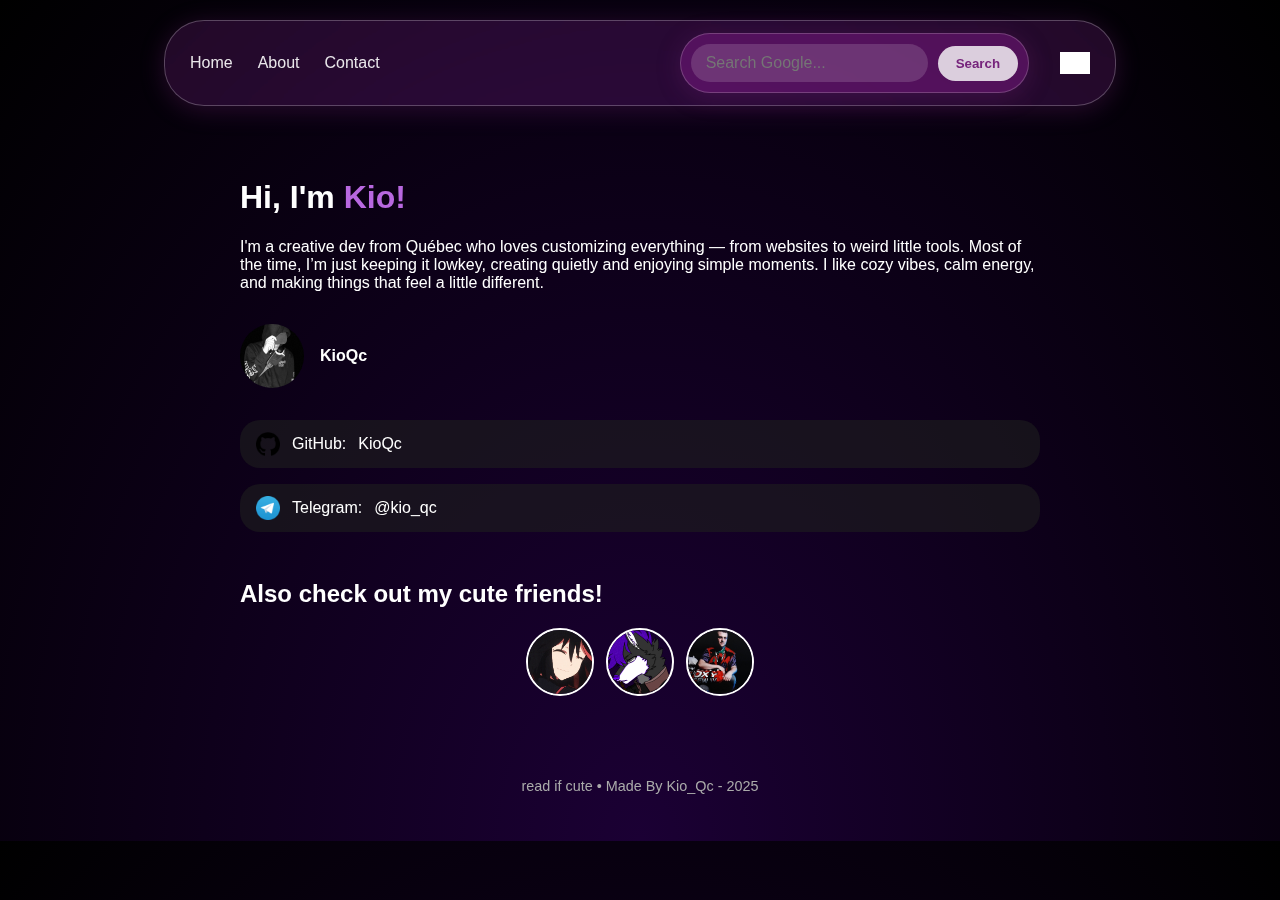
<file: index.html>
<!DOCTYPE html>
<html lang="en">
<head>
  <meta charset="UTF-8" />
  <meta name="viewport" content="width=device-width, initial-scale=1.0" />
  <title>Kio's Site</title>
  <link rel="stylesheet" href="css/styles.css" />
</head>
<body>
<header>
<nav class="nav_background">
  <ul>
    <li><a href="#">Home</a></li>
    <li><a href="#">About</a></li>
    <li><a href="#">Contact</a></li>
    <a></a><a><a><a><a><a><a><a><a><a> <a >  </a>
    <form method="GET" action="https://www.google.com/search">
      <input name="q" type="text" placeholder="Search Google...">
      <input type="submit" value="Search">
    </form>
  </ul>

    <!-- HAMBURGER -->
  <div class="hamburger" onclick="openLogin(this)">
    <div></div>
    <div></div>
    <div></div>
  </div>
</nav>
</header>

<!-- POPUP LOGIN -->
<div id="loginPopup" class="login-popup">
  <div class="popup-content">
    <span class="close-popup" onclick="closePopup()">✖</span>
    <h3>🔒 Connexion requise</h3>
    <input type="password" id="passwordInput" placeholder="Mot de passe">
    <button onclick="checkPassword()">Entrer</button>
  </div>
</div>



<!-- MENU D’APPS -->
<div class="app-menu" id="appMenu">
  <div class="app-card">
    <a href="https://192.168.2.125:8006/" target="_blank">
      <img src="icons/proxmox.png" alt="Proxmox">
      <span>Proxmox</span>
    </a>
  </div>
  <div class="app-card">
    <a href="http://homeassistant.local:8123/" target="_blank">
      <img src="icons/homeassistant.png" alt="Home Assistant">
      <span>Home&nbsp;Assistant</span>
    </a>
  </div>
</div>


      </ul>
    </nav>
  </header>

  <main>
    <section class="intro">
      <h1>Hi, I'm <span class="highlight">Kio!</span></h1>
      <p>
        I'm a creative dev from Québec who loves customizing everything — from websites to weird little tools.  
        Most of the time, I’m just keeping it lowkey, creating quietly and enjoying simple moments.  
        I like cozy vibes, calm energy, and making things that feel a little different.
      </p>

      <div class="image-block">
        <div class="profile">
          <img src="pfp.png" alt="Profile" class="avatar" />
          <div>
            <strong>KioQc</strong>
          </div>
        </div>
      </div>

      <ul class="links">
        <li><img src="icons/github.png" /> <span>GitHub:</span> KioQc</li>
        <li><img src="icons/telegram.png" /> <span>Telegram:</span> @kio_qc</li>
      </ul>
    </section>

    <section class="friends">
      <h2>Also check out my cute friends!</h2>
      <div class="avatars">
        <a href="https://loulounolegend.xyz/" target="LoulouNoLegend"><img src="friends/loulounolegend.gif" /></a>
        <a href="https://kiothewolfqc.github.io/AboutMe/" target="KioTheWolf"><img src="friends/ktw.png" /></a>
        <a href="https://pristis.fr/" target="FilipSP"><img src="friends/Filipsp.png" /></a>
      </div>
    </section>
  </main>

  <footer>
    <p>read if cute • Made By Kio_Qc - 2025</p>
  </footer>
</body>
</html>


<script>
async function sha256(message) {
  const msgBuffer = new TextEncoder().encode(message);
  const hashBuffer = await crypto.subtle.digest("SHA-256", msgBuffer);
  const hashArray = Array.from(new Uint8Array(hashBuffer));
  return hashArray.map(b => b.toString(16).padStart(2, "0")).join("");
}

const CORRECT_HASH = "2ff75bc5476c4fa564b45ff10891d4f67118161ad63d0536acffaa11c7df3a3e";

function openLogin(hamburger) {
  hamburger.classList.toggle("open");

  const appMenu = document.getElementById("appMenu");
  const popup = document.getElementById("loginPopup");

  if (hamburger.classList.contains("open")) {
    popup.classList.add("show");
  } else {
    popup.classList.remove("show");
    appMenu.classList.remove("active");
  }
}

function closePopup() {
  const popup = document.getElementById("loginPopup");
  const hamburger = document.querySelector(".hamburger"); // ou ton id si t’en as un
  popup.classList.remove("show");
  hamburger.classList.remove("open");
}

async function checkPassword() {
  const input = document.getElementById("passwordInput").value;
  const hash = await sha256(input);
  const popup = document.getElementById("loginPopup");
  const appMenu = document.getElementById("appMenu");

  if (hash === CORRECT_HASH) {
    popup.classList.remove("show");
    appMenu.classList.add("active");
  } else {
    alert("❌ Mauvais mot de passe");
  }
}
</script>
</file>
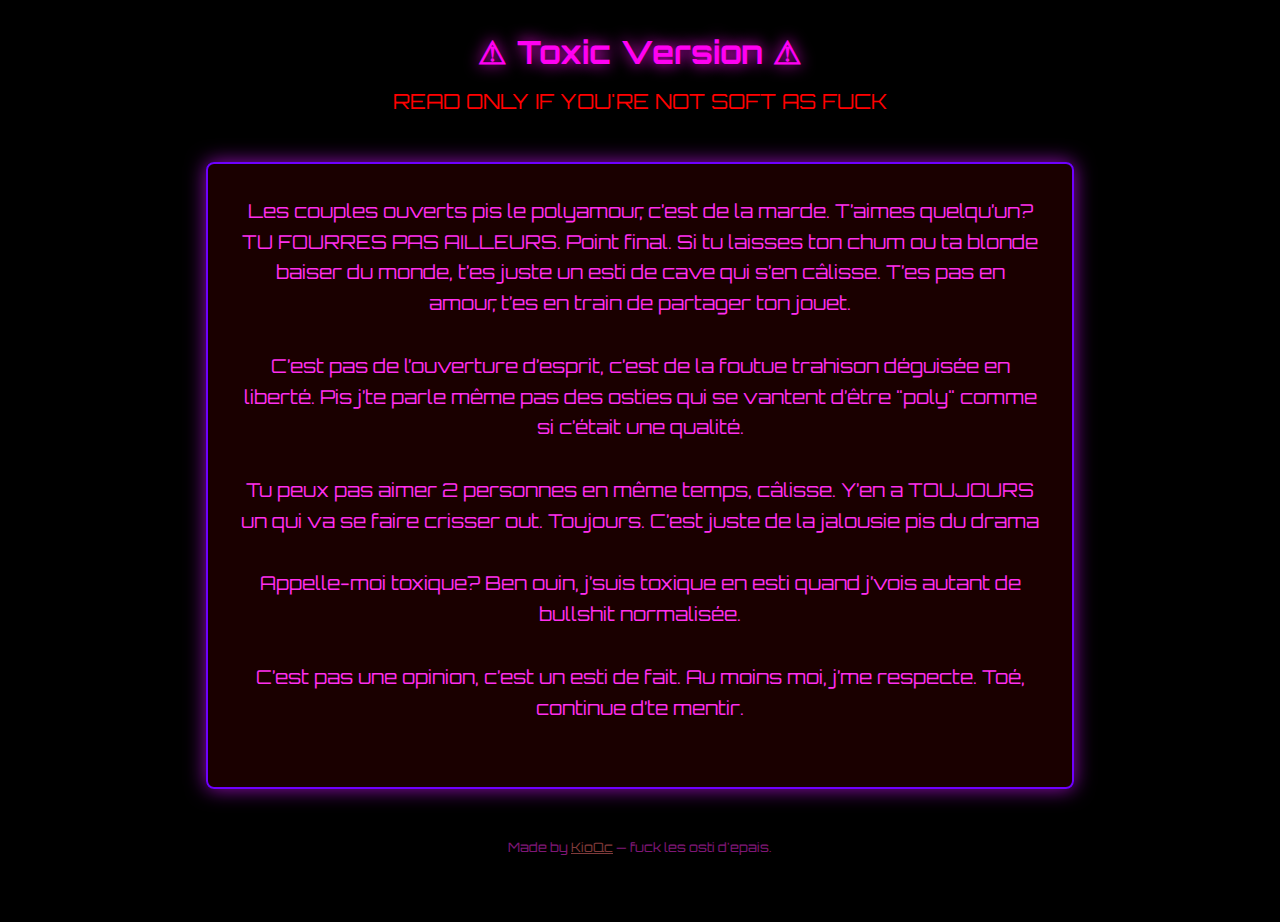
<file: Toxic/index.html>
<!DOCTYPE html>
<html lang="en">
<head>
  <meta charset="UTF-8" />
  <meta name="viewport" content="width=device-width, initial-scale=1.0" />
  <title>Toxic Version | KioQc</title>
  <style>
    @import url('https://fonts.googleapis.com/css2?family=Orbitron:wght@700&display=swap');

    * {
      margin: 0;
      padding: 0;
      box-sizing: border-box;
    }

    body {
      background: black;
      color: #ff2fee;
      font-family: 'Orbitron', monospace;
      padding: 2rem;
      min-height: 100vh;
      display: flex;
      flex-direction: column;
      align-items: center;
      justify-content: center;
      animation: flickerBg 6s infinite alternate;
    }

    h1 {
      font-size: 3rem;
      margin-bottom: 1rem;
      text-shadow: 0 0 15px #ff0bf3;
    }

    p {
      font-size: 1.2rem;
      max-width: 800px;
      text-align: center;
      margin-bottom: 2rem;
      line-height: 1.6;
    }

    .warning {
      color: #ff0000;
      margin-bottom: 3rem;
      text-transform: uppercase;
      font-size: 1.3rem;
    }

    .toxicity {
      background: rgba(255, 0, 0, 0.1);
      border: 2px solid rgb(111, 0, 255);
      padding: 2rem;
      max-width: 900px;
      border-radius: 8px;
      box-shadow: 0 0 20px #930db4;
    }

    @keyframes flickerBg {
      0% { background-color: #000; }
      100% { background-color: #0d000d; }
    }

    a {
      color: #ff7777;
      text-decoration: underline;
    }


@keyframes glitch {
  0% { text-shadow: 2px 2px red; }
  20% { text-shadow: -2px -2px rgb(72, 1, 78); }
  40% { text-shadow: 2px -2px blue; }
  60% { text-shadow: -2px 2px magenta; }
  80% { text-shadow: 2px 2px rgb(79, 0, 206); }
  100% { text-shadow: -2px -2px rgb(82, 0, 0); }
}

.toxic-title {
  animation: glitch 0.4s infinite;
  font-weight: bold;
  font-size: 2rem;
  color: rgb(255, 1, 242);
  position: relative;
}

</style>

<audio id="toxicSound" src="sound.mp3" preload="auto"></audio>

<script>
  const sound = document.getElementById('toxicSound');
  sound.volume = 0.3;

  window.addEventListener('load', () => {
    setTimeout(() => {
      sound.play().catch(() => {
        console.log("Autoplay bloqué, attendre un clic pour jouer le son.");
        document.addEventListener('click', playOnClick, { once: true });
      });
    }, 1000); // délai de 1000 ms (1 seconde)
  });

  function playOnClick() {
    sound.play().catch(err => {
      console.log("Erreur en jouant le son au clic:", err);
    });
  }
</script>





<h1 class="toxic-title">⚠ Toxic Version ⚠</h1>
<div class="warning">Read only if you're not soft as fuck</div>


  <div class="toxicity">
    <p>
      Les couples ouverts pis le polyamour, c’est de la marde.
T’aimes quelqu’un? TU FOURRES PAS AILLEURS.
Point final. Si tu laisses ton chum ou ta blonde baiser du monde, t’es juste un esti de cave qui s’en câlisse. T’es pas en amour, t’es en train de partager ton jouet.
    </p>
    <p>
      C’est pas de l’ouverture d’esprit, c’est de la foutue trahison déguisée en liberté.
Pis j’te parle même pas des osties qui se vantent d’être "poly" comme si c’était une qualité.
    </p>
    <p>
      Tu peux pas aimer 2 personnes en même temps, câlisse.
Y’en a TOUJOURS un qui va se faire crisser out. Toujours.
C’est juste de la jalousie pis du drama
    </p>
    <p>
      Appelle-moi toxique? Ben ouin, j’suis toxique en esti quand j’vois autant de bullshit normalisée.
    </p>
    <p>
      C’est pas une opinion, c’est un esti de fait. Au moins moi, j’me respecte. Toé, continue d’te mentir.
    </p>
  </div>

  <p style="margin-top: 3rem; font-size: 0.8rem; opacity: 0.5">Made by <a href="https://furryqc.net/">KioQc</a> — fuck les osti d'epais.</p>

  
</body>
</html>
</file>
<file: css/styles.css>
/* === THEME === */
:root {
  --bg: #0b0014;
  --fg: #fff;
  --accent: #76247c;
  --card-bg: rgba(30, 30, 30, 0.6);
  --border-radius: 20px;
  --font-main: "Poppins", sans-serif;
}

/* === GLOBAL === */
body {
  margin: 0;
  font-family: var(--font-main);
  color: var(--fg);
  background: radial-gradient(ellipse at bottom, #1b0034 0%, #000 100%);
  overflow-x: hidden;
}

/* étoiles animées */
body::before {
  content: "";
  position: fixed;
  width: 200%;
  height: 200%;
  background: transparent url("https://www.transparenttextures.com/patterns/stardust.png") repeat;
  animation: starMove 60s linear infinite;
  opacity: 0.7;
  z-index: -1;
}
@keyframes starMove {
  from { transform: translateY(0); }
  to { transform: translateY(-100px); }
}

/* === NAVBAR GLASS === */
.nav_background {
  background: rgba(118, 36, 124, 0.25);
  border-radius: 40px;
  margin: 20px auto;
  padding: 12px 25px;
  max-width: 900px;
  display: flex;
  justify-content: space-between;
  align-items: center;
  backdrop-filter: blur(10px) saturate(180%);
  border: 1px solid rgba(255, 255, 255, 0.25);
  box-shadow: 0 4px 25px rgba(118, 36, 124, 0.3);
  position: relative;
}

.nav_background ul {
  list-style: none;
  display: flex;
  align-items: center;
  gap: 25px;
  margin: 0;
  padding: 0;
}

.nav_background li a {
  color: rgba(255, 255, 255, 0.9);
  text-decoration: none;
  font-weight: 500;
  position: relative;
  transition: 0.3s;
}

.nav_background li a::after {
  content: "";
  position: absolute;
  bottom: -4px;
  left: 0;
  width: 0%;
  height: 2px;
  background: rgba(255, 255, 255, 0.7);
  border-radius: 10px;
  transition: width 0.3s;
}

.nav_background li a:hover::after {
  width: 100%;
}

.nav_background li a:hover {
  color: #fff;
  text-shadow: 0 0 5px rgba(255, 255, 255, 0.8);
}

/* === HAMBURGER === */
.hamburger {
  width: 30px;
  height: 22px;
  display: flex;
  flex-direction: column;
  justify-content: space-between;
  cursor: pointer;
  background: white;
}
.hamburger div {
  width: 100%;
  height: 4px;
  background: white;
  border-radius: 10px;
  transition: 0.3s;
}
.hamburger.open div:nth-child(1) {
  transform: rotate(45deg) translateY(9px);
}
.hamburger.open div:nth-child(2) {
  opacity: 0;
}
.hamburger.open div:nth-child(3) {
  transform: rotate(-45deg) translateY(-9px);
}

/* === APP MENU === */
.app-menu {
  position: absolute;
  top: 70px;
  right: 20px;
  display: none;
  flex-wrap: wrap;
  gap: 15px;
  padding: 20px;
  background: rgba(118, 36, 124, 0.25);
  backdrop-filter: blur(20px) saturate(180%);
  border-radius: 20px;
  border: 1px solid rgba(255,255,255,0.15);
  box-shadow: 0 8px 20px rgba(0,0,0,0.25);
  z-index: 1500;
  width: 250px;
  justify-content: center;
  animation: fadeDown 0.3s ease;
}
.app-menu.active {
  display: flex;
}
@keyframes fadeDown {
  from { opacity: 0; transform: translateY(-10px); }
  to { opacity: 1; transform: translateY(0); }
}
.app-card a {
  display: flex;
  flex-direction: column;
  align-items: center;
  text-decoration: none;
  color: white;
  font-weight: 500;
  transition: 0.2s;
}
.app-card img {
  width: 48px;
  height: 48px;
  border-radius: 12px;
  margin-bottom: 6px;
  transition: 0.3s;
}
.app-card:hover img {
  transform: scale(1.1);
}

/* === POPUP LOGIN === */
.login-popup {
  position: fixed;
  top: 0; left: 0;
  width: 100%; height: 100%;
  background: rgba(0, 0, 0, 0.5);
  backdrop-filter: blur(6px);
  display: none;
  align-items: center;
  justify-content: center;
  z-index: 2000;
  opacity: 0;
  transition: opacity 0.3s ease;
}
.login-popup.show {
  display: flex;
  opacity: 1;
}
.popup-content {
  background: rgba(255, 255, 255, 0.1);
  backdrop-filter: blur(12px);
  border: 1px solid rgba(255, 255, 255, 0.2);
  border-radius: 20px;
  padding: 25px 35px;
  text-align: center;
  box-shadow: 0 8px 25px rgba(0, 0, 0, 0.3);
  color: white;
  animation: popupFade 0.3s ease;
}
.popup-content h3 {
  margin-bottom: 15px;
  font-size: 1.3em;
  font-weight: 600;
}
.popup-content input[type="password"] {
  width: 80%;
  padding: 10px 12px;
  border: none;
  border-radius: 12px;
  background: rgba(255,255,255,0.15);
  color: white;
  font-size: 1em;
  margin-bottom: 12px;
}
.popup-content button {
  width: 30%;
  padding: 10px;
  border: none;
  border-radius: 12px;
  background: linear-gradient(135deg, #76247c, #a24fc1);
  color: white;
  font-weight: bold;
  cursor: pointer;
  transition: 0.3s;
}
.popup-content button:hover {
  background: linear-gradient(135deg, #8e33a3, #b15ad0);
  transform: translateY(-2px);
}
@keyframes popupFade {
  from { transform: scale(0.9); opacity: 0; }
  to { transform: scale(1); opacity: 1; }
}

.close-popup {
  position: absolute;
  top: 8px;
  right: 10px;
  cursor: pointer;
  font-size: 18px;
  color: #aaa;
}

.close-popup:hover {
  color: #fff;
}

@media (max-width: 870px) {
  .nav_background {
    flex-direction: row;      /* garder sur une ligne */
    justify-content: center;  /* centrer tout */
    align-items: center;
    gap: 10px;                /* espacement entre liens */
    padding: 28px 12px;        /* réduire la hauteur */
    border-radius: 15px;
    max-width: 85%;
    margin: 10px auto;        /* centrer horizontalement */
  }

  .nav_background ul {
    display: flex;
    flex-direction: row;      /* garder horizontal */
    gap: 10px;                /* espacement entre liens */
    margin: 0;
    padding: 0;
    align-items: center;
  }

  /* cacher le Google search sur mobile */
  .nav_background form {
    display: none;
  }

  /* hamburger centré */
  .hamburger {
    margin-left: 10px;
  }
}



/* === GOOGLE SEARCH FORM === */
form {
  display: flex;
  justify-content: center;
  align-items: center;
  gap: 10px;
  background: rgba(118, 36, 124, 0.25);
  padding: 10px 10px;
  border-radius: 40px;
  backdrop-filter: blur(15px) saturate(180%);
  border: 1px solid rgba(255, 255, 255, 0.2);
  max-width: 550px;
  box-shadow: 0 4px 25px rgba(118, 36, 124, 0.3);
}
form input[type="text"] {
  flex: 1;
  background: rgba(255, 255, 255, 0.15);
  border: none;
  outline: none;
  color: white;
  font-size: 1rem;
  padding: 10px 15px;
  border-radius: 25px;
  transition: 0.3s;
}
form input[type="submit"] {
  background: rgba(255, 255, 255, 0.8);
  color: #76247c;
  font-weight: 600;
  border: none;
  padding: 10px 18px;
  border-radius: 25px;
  cursor: pointer;
  transition: 0.3s;
}
form input[type="submit"]:hover {
  background: #fff;
}

/* === MAIN === */
main {
  max-width: 800px;
  margin: auto;
  padding: 2rem;
  text-align: left;
}
.highlight {
  color: #b868e0;
  animation: pulseGlow 3s ease-in-out infinite;
}
@keyframes pulseGlow {
  0%, 100% { text-shadow: 0 0 4px #48036b; }
  50% { text-shadow: 0 0 7px #760ab9; }
}
.profile {
  display: flex;
  align-items: center;
  justify-content: left;
  margin-top: 2rem;
}
.profile .avatar {
  width: 64px;
  height: 64px;
  border-radius: 50%;
  margin-right: 1rem;
}
.links {
  list-style: none;
  padding: 0;
  margin: 2rem 0;
  display: flex;
  flex-direction: column;
  gap: 1rem;
}
.links li {
  display: flex;
  align-items: center;
  gap: 0.75rem;
  background-color: var(--card-bg);
  padding: 0.75rem 1rem;
  border-radius: var(--border-radius);
}
.links img {
  width: 24px;
  height: 24px;
}

/* === FRIENDS === */
.friends h2 {
  margin-top: 3rem;
}
.avatars {
  display: flex;
  gap: 0.75rem;
  flex-wrap: wrap;
  justify-content: center;
  margin-top: 1rem;
}
.avatars img {
  width: 64px;
  height: 64px;
  border-radius: 50%;
  transition: transform 0.3s;
  border: 2px solid var(--fg);
}
.avatars img:hover {
  transform: scale(1.1);
  border-color: var(--accent);
}

/* === FOOTER === */
footer {
  text-align: center;
  padding: 2rem;
  font-size: 0.9rem;
  color: #aaa;
}
</file>
